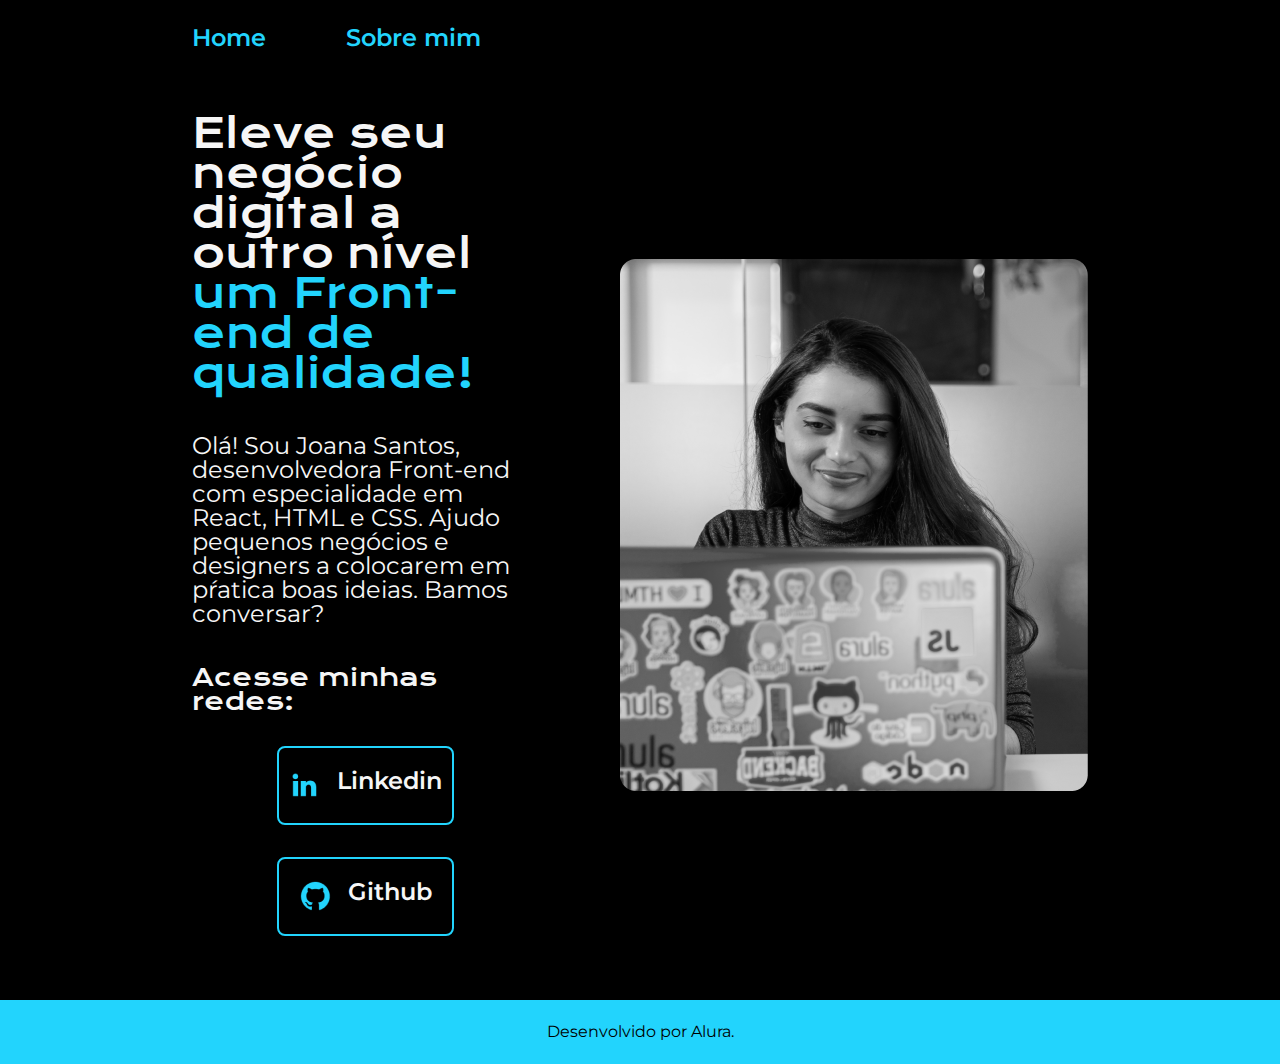
<file: index.html>
<!DOCTYPE html>
<html lang="pt-br">
<head>
    <meta charset="UTF-8">
    <meta http-equiv="X-UA-Compatible" content="IE=edge">
    <meta name="viewport" content="width=device-width, initial-scale=1.0">
    <link rel="stylesheet" href="./styles/style.css">
    <link rel="stylesheet" href="reset.css">
    <title>Portifólio</title>
</head>
<body>
    <header class="cabecalho">
        <nav class="cabecalho__menu">
            <a class="cabecalho__menu__links" href="index.html
            ">Home</a>
            <a class="cabecalho__menu__links" href="about.html">Sobre mim</a>
        </nav>
    </header>
    <main class="apresentacao">
        <section class="apresentacao__conteudo">
            <h1 class="apresentacao__conteudo__titulo">Eleve seu negócio digital a outro nível <strong class="titulo-destaque">um Front-end de qualidade!</strong></h1>
            <p class="apresentacao__conteudo_texto">
                Olá! Sou Joana Santos, desenvolvedora Front-end com especialidade em React, HTML e CSS. Ajudo pequenos negócios e designers a colocarem em pŕatica boas ideias. Bamos conversar?
            </p>
            <div class="apresentacao__links">
                <h2 class="apresentacao_links_subtitulo">Acesse minhas redes:</h2>
                <a class="apresentacao__links__navegacao" href="https://www.linkedin.com/in/jardel-dias-49a027267/">
                    <img src="./assets/linkedin.png">
                    Linkedin
                </a>
                <a class="apresentacao__links__navegacao" href="https://github.com/jardeldias">
                    <img src="./assets/github.png">
                    Github
                </a>
            </div>
        </section>
        <img class="apresentacao__imagem" src="assets/imagem.png" alt="Foto da Joana Santos programando">
    </main>
    <footer class="rodape">
        <p>Desenvolvido por Alura.</p>
    </footer>
    
</body>
</html>
</file>
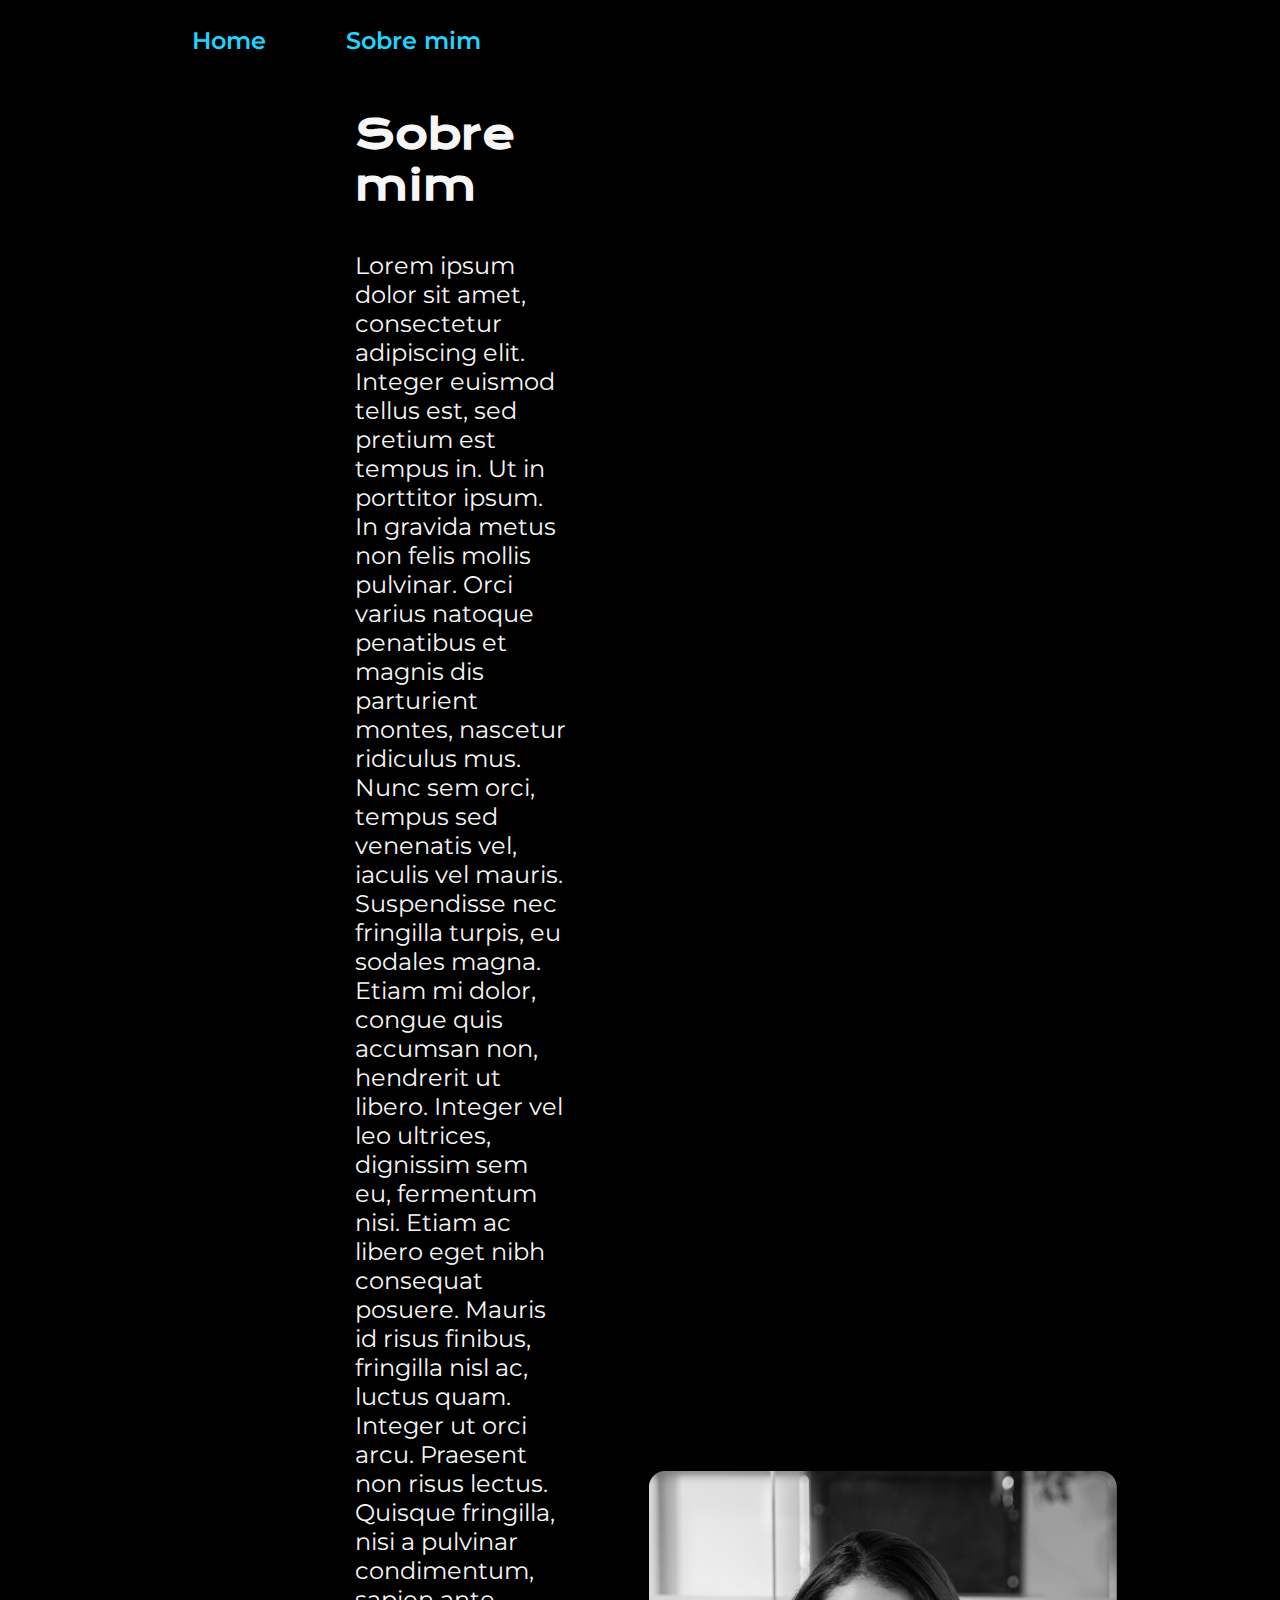
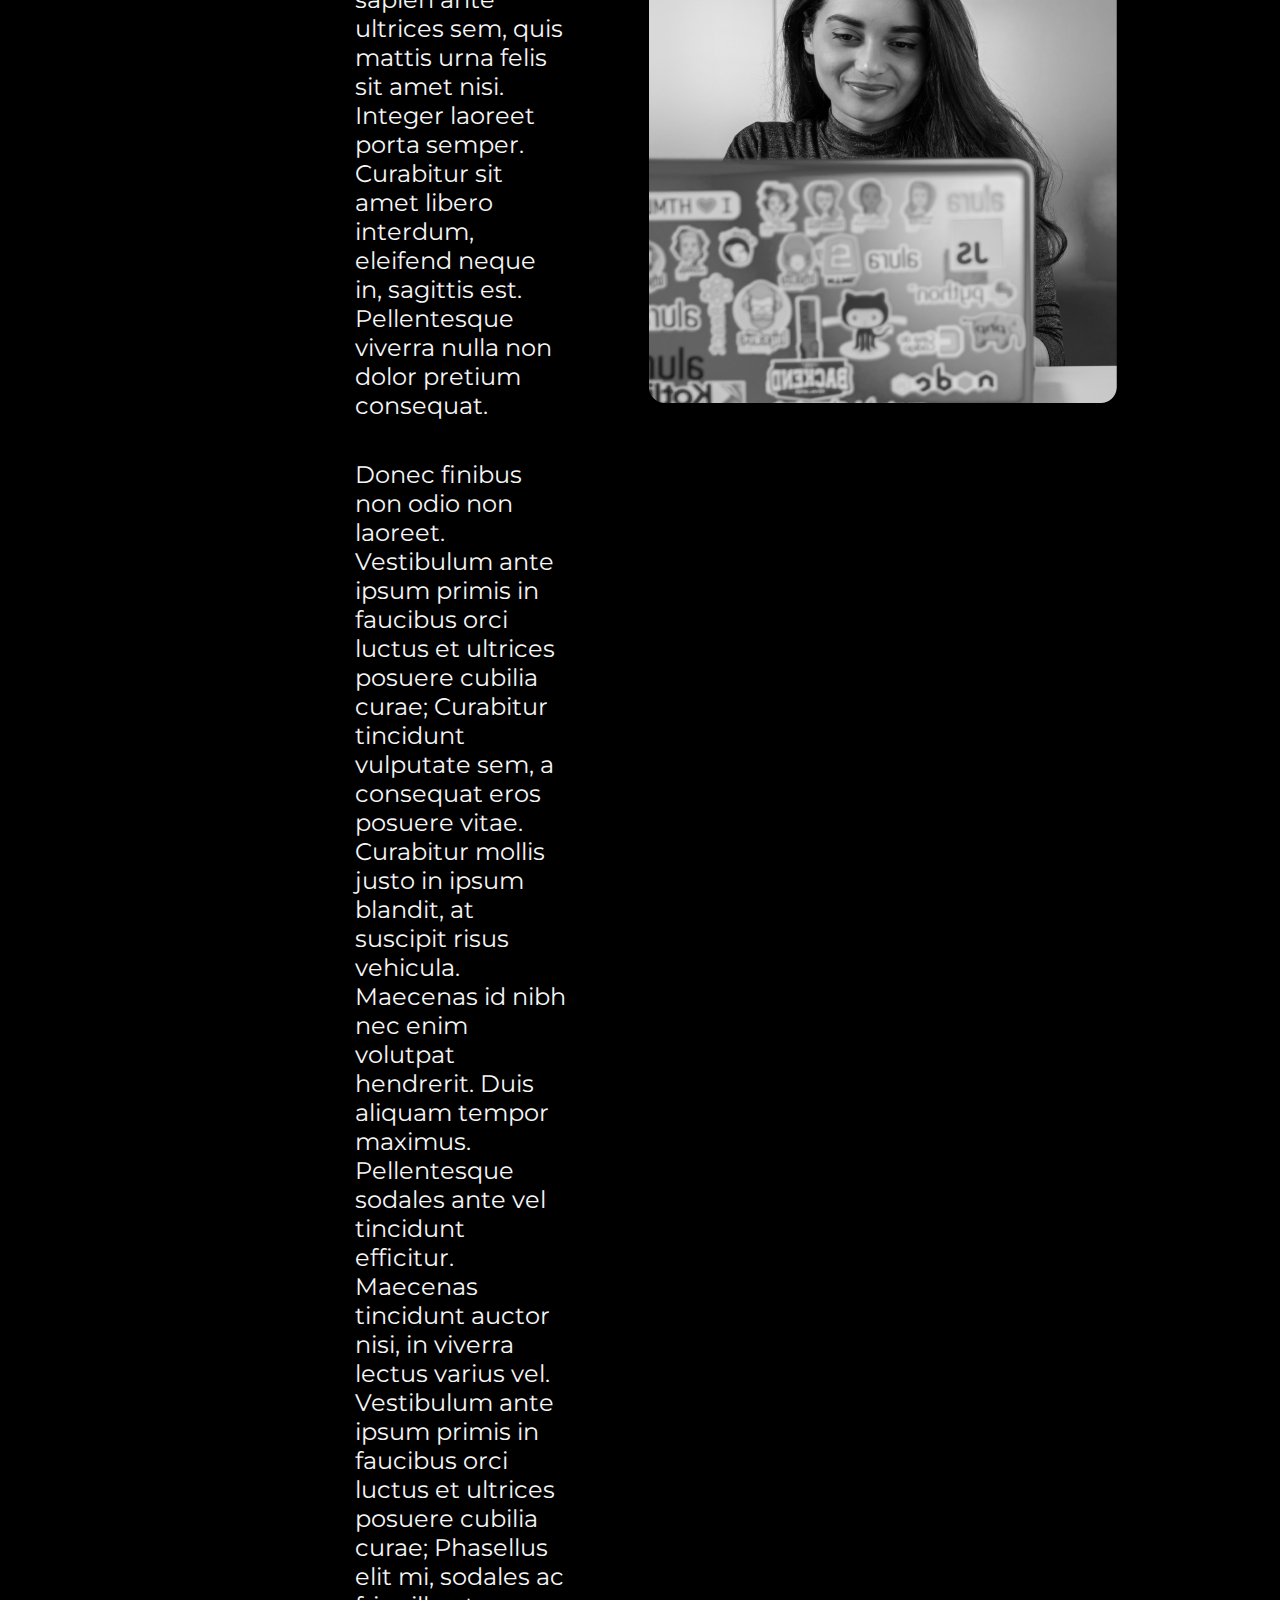
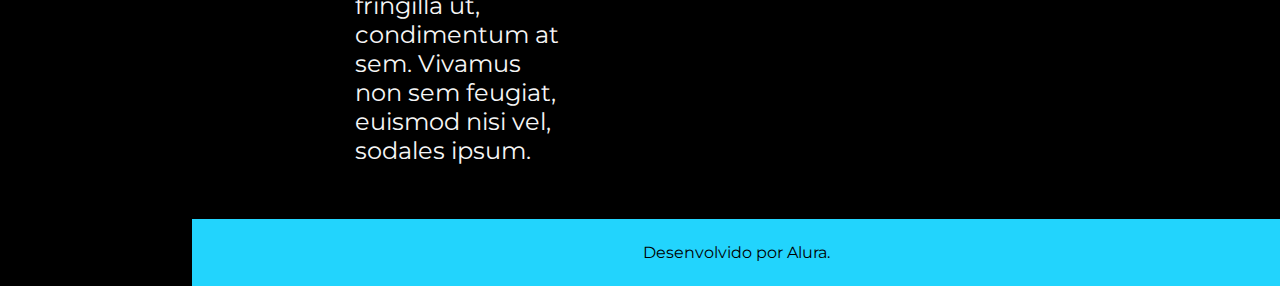
<file: about.html>
<!DOCTYPE html>
<html lang="pt-br">
<head>
    <meta charset="UTF-8">
    <meta http-equiv="X-UA-Compatible" content="IE=edge">
    <meta name="viewport" content="width=device-width, initial-scale=1.0">
    <title>Sobre mim</title>
    <link rel="stylesheet" href="./styles/style.css">
</head>
<body class="cabecalho">
    <header>
        <nav class="cabecalho__menu">
            <a class="cabecalho__menu__links" href="index.html
            ">Home</a>
            <a class="cabecalho__menu__links" href="about.html">Sobre mim</a>
        </nav>
    </header>

    <main class="apresentacao">
        <section class="apresentacao__conteudo">
            <h1 class="apresentacao__conteudo__titulo">Sobre mim</h1>
            <p class="apresentacao__conteudo_texto">Lorem ipsum dolor sit amet, consectetur adipiscing elit. Integer euismod tellus est, sed pretium est tempus in. Ut in porttitor ipsum. In gravida metus non felis mollis pulvinar. Orci varius natoque penatibus et magnis dis parturient montes, nascetur ridiculus mus. Nunc sem orci, tempus sed venenatis vel, iaculis vel mauris. Suspendisse nec fringilla turpis, eu sodales magna. Etiam mi dolor, congue quis accumsan non, hendrerit ut libero. Integer vel leo ultrices, dignissim sem eu, fermentum nisi. Etiam ac libero eget nibh consequat posuere. Mauris id risus finibus, fringilla nisl ac, luctus quam. Integer ut orci arcu. Praesent non risus lectus. Quisque fringilla, nisi a pulvinar condimentum, sapien ante ultrices sem, quis mattis urna felis sit amet nisi. Integer laoreet porta semper. Curabitur sit amet libero interdum, eleifend neque in, sagittis est. Pellentesque viverra nulla non dolor pretium consequat.</p>
            <p class="apresentacao__conteudo_texto">Donec finibus non odio non laoreet. Vestibulum ante ipsum primis in faucibus orci luctus et ultrices posuere cubilia curae; Curabitur tincidunt vulputate sem, a consequat eros posuere vitae. Curabitur mollis justo in ipsum blandit, at suscipit risus vehicula. Maecenas id nibh nec enim volutpat hendrerit. Duis aliquam tempor maximus. Pellentesque sodales ante vel tincidunt efficitur. Maecenas tincidunt auctor nisi, in viverra lectus varius vel. Vestibulum ante ipsum primis in faucibus orci luctus et ultrices posuere cubilia curae; Phasellus elit mi, sodales ac fringilla ut, condimentum at sem. Vivamus non sem feugiat, euismod nisi vel, sodales ipsum.</p>
        </section>
        <img src="assets/imagem.png" alt="Foto da Joana Santos programando">
    </main>

    <footer class="rodape">
        <p>Desenvolvido por Alura.</p>
    </footer>
</body>
</html>
</file>
<file: styles/style.css>
@import url('https://fonts.googleapis.com/css2?family=Krona+One&family=Montserrat:wght@400;600&display=swap');

:root {
    --cor-primaria: #000000;
    --cor-secundario: #f6f6f6;
    --cor-tercearia: #22d4fd;
    --cor-hover: #272727;

    --font--principal: 'Krona One', sans-serif;
    --font--secandaria: 'Montserrat', sans-serif;
}

* {
    margin: 0;
    padding: 0;
}

body {
    height: 60vh;
    box-sizing: border-box;
    background-color: var(--cor-primaria);
    color: var(--cor-secundario);
}

.cabecalho {
    padding-top: 2%;
    padding-left: 15%;
}
 
.cabecalho__menu {
    display: flex;
    gap: 80px;
}

.cabecalho__menu__links {
    font-family: var(--font--secandaria);
    font-size: 1.5rem;
    font-weight: 600;
    color: var(--cor-tercearia);
    text-decoration: none;
}

.apresentacao {
    padding: 5% 15%;
    display: flex;
    flex-direction: row;
    align-items: center;
    justify-content: space-between;
    gap: 82px;
}

.apresentacao__conteudo {
    width: 50%;
    display: flex;
    flex-direction: column;
    gap: 40px;
}

.apresentacao__conteudo__titulo {
    font-size: 2.5rem;
    font-family: var(--font--principal);
}

.titulo-destaque {
    color: var(--cor-tercearia);
}

.apresentacao_imagem {
    width: 50%;
}

.apresentacao__conteudo {
    width: 50%;
    display: flex;
    flex-direction: column;
    gap: 40px;
}

.apresentacao__conteudo_texto {
    font-size: 1.5rem;
    font-family: var(--font--secandaria);
}

.apresentacao__links {
    display: flex;
    flex-direction: column;
    align-items: center;
    gap: 32px;
    justify-content: space-between;
}

.apresentacao_links_subtitulo {
    font-family: var(--font--principal);
    font-weight: 400;
    font-size: 1.5rem;
}

.apresentacao__links__navegacao {
    display: flex;
    justify-content: center;
    gap: 16px;

    width: 50%;
    border-radius: 8px;
    padding: 21.5px 0;
    border: 2px solid var(--cor-tercearia);

    font-size: 1.5rem;
    color: var(--cor-secundario);
    text-align: center;
    text-decoration: none;
    font-family: var(--font--secandaria);
    font-weight: 600;
}

.apresentacao__links__navegacao:hover {
    background-color: var(--cor-hover);
}

.rodape {
    color: var(--cor-primaria);
    text-align: center;
    background: #22d4fd;
    font-family: var(--font--secandaria);
    font-weight: 400;
    padding: 24px;
}

@media (max-width: 1200px) {
    .cabecalho {
        padding: 10%;
    }

    .cabecalho__menu {
        justify-content: center;
    }

    .apresentacao {
        flex-direction: column-reverse;
        padding: 5%;
    }

    .apresentacao__conteudo{
        width: auto;
    }
}
</file>
